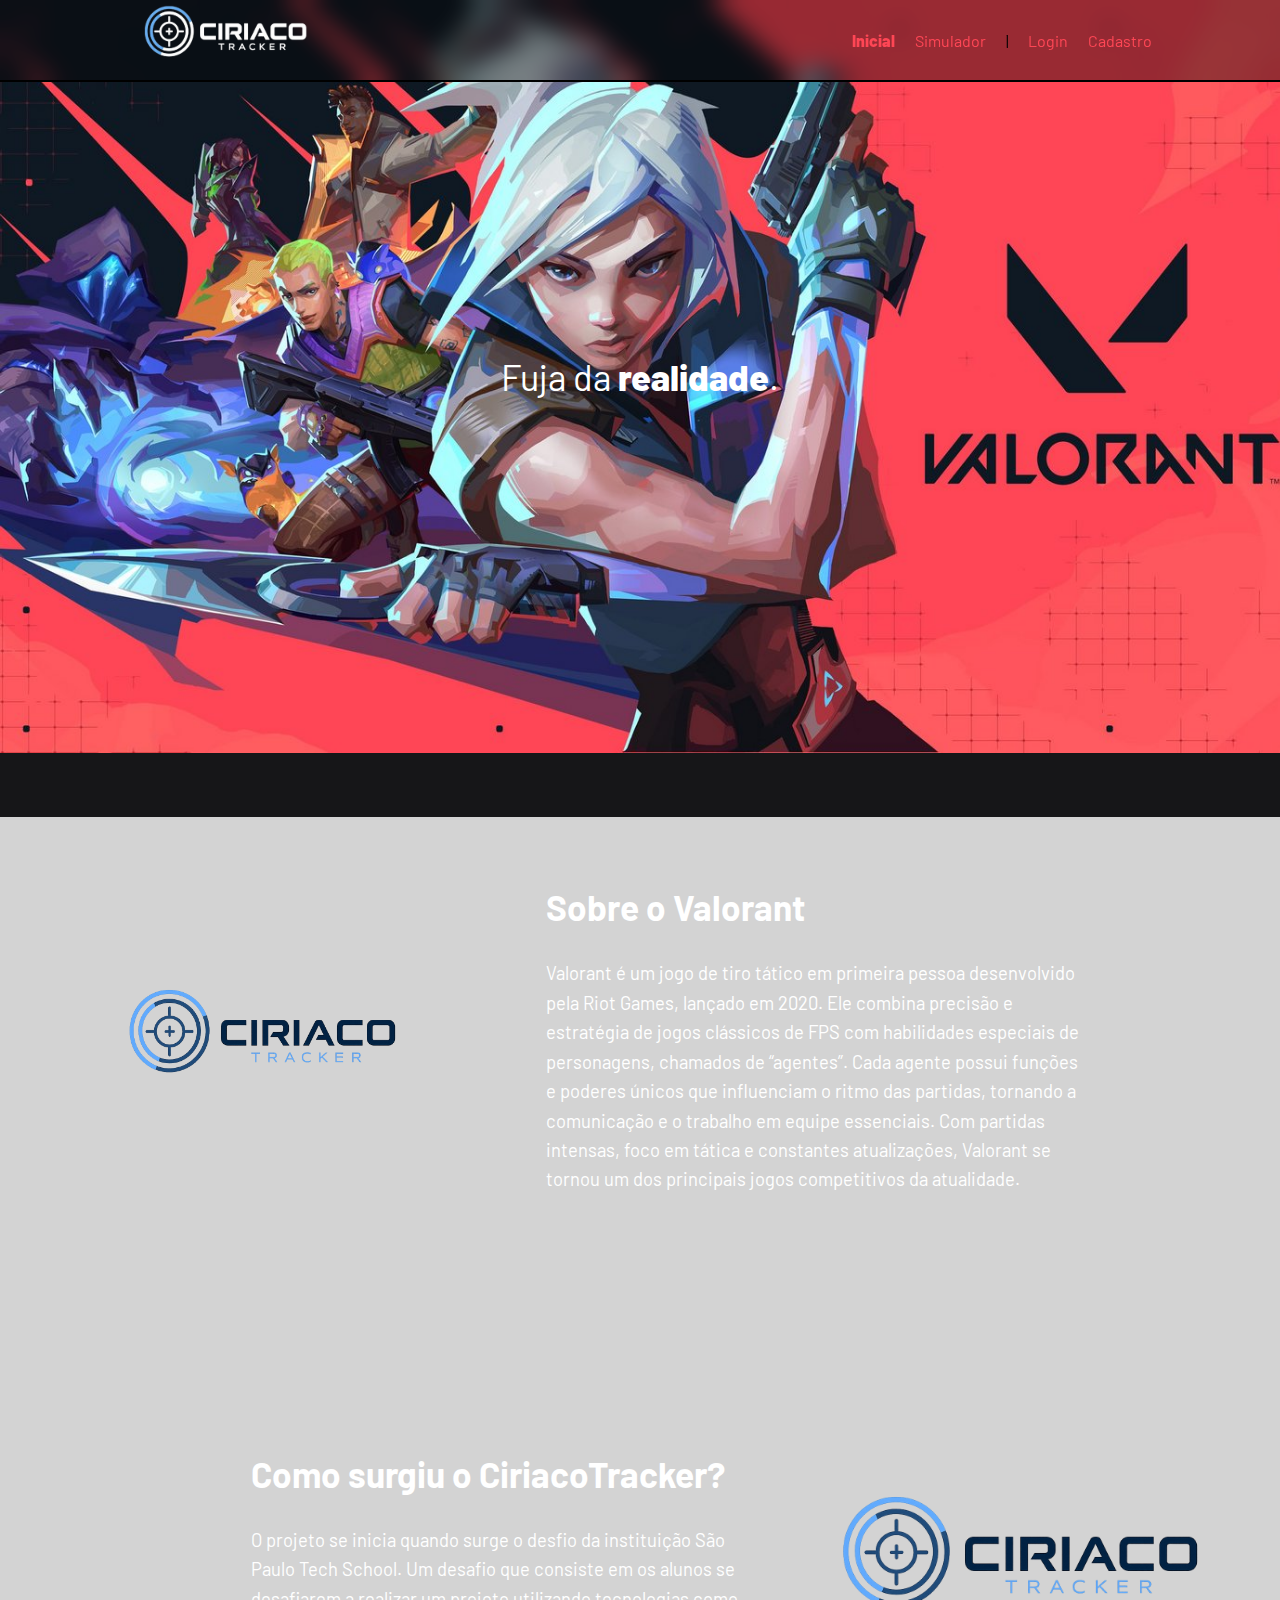
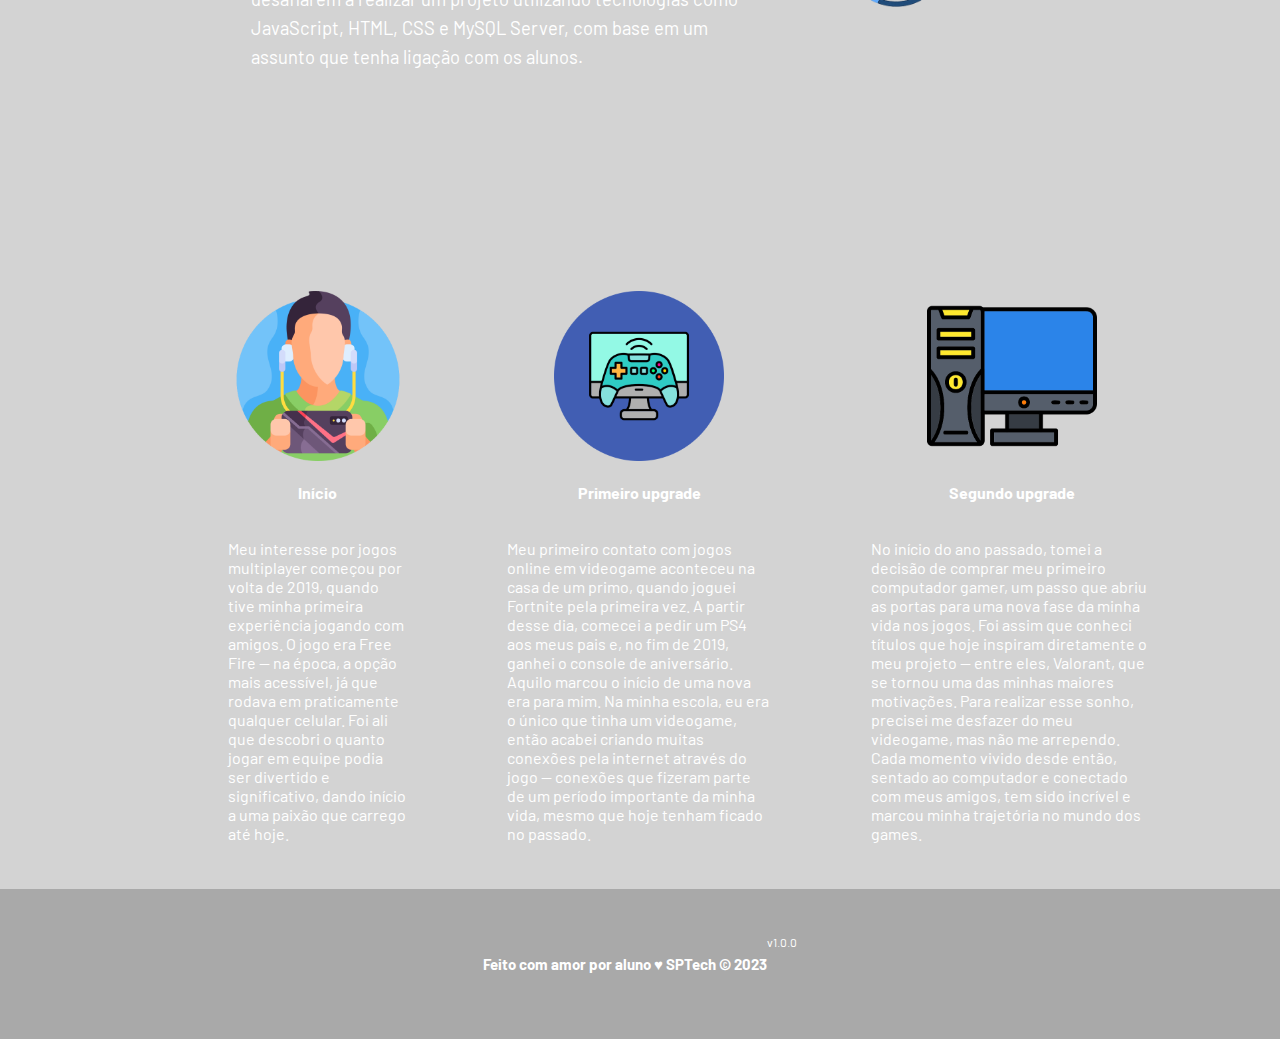
<file: Projeto/web-data-viz/public/index.html>
<!DOCTYPE html>
<html lang="en">

<head>
  <meta charset="UTF-8">
  <meta http-equiv="X-UA-Compatible" content="IE=edge">
  <meta name="viewport" content="width=device-width, initial-scale=1.0">

  <title>Ciriaco Tracker | Página Inicial</title>

  <script src="./js/sessao.js"></script>

  <link rel="stylesheet" href="./css/estilo.css">
  <link rel="icon" href="./assets/icon/tracker.png">
  <link rel="preconnect" href="https://fonts.gstatic.com">
</head>

<body>
  <div class="header">
    <div class="container">
      <h1 class="titulo"><img src="assets/imgs/logoBranco.png" width="200" height="200"></h1>
      <ul class="navbar">
        <li class="agora">
          <a href="#">Inicial</a>
        </li>
        <li>
          <a href="simulador.html">Simulador</a>
        </li>
        <li>|</li>
        <li>
          <a href="login.html">Login</a>
        </li>
        <li>
          <a href="cadastro.html">Cadastro</a>
        </li>
      </ul>
    </div>
  </div>

  <div class="banner">
    <div class="container">
      <p>Fuja da  <span>realidade</span>.</p>
    </div>
  </div>

  <div class="social">
    <section class="container2" id="sobre">
      <div class="img2">
        <img src="assets/imgs/logoFinal.png" alt="Logo Tracker">
      </div>
      <div class="sobre-valorant">
        <h2>Sobre o Valorant</h2>
        <p>Valorant é um jogo de tiro tático em primeira pessoa desenvolvido pela Riot Games, lançado em 2020. Ele combina precisão e estratégia de jogos clássicos de FPS com habilidades especiais de personagens, chamados de “agentes”. Cada agente possui funções e poderes únicos que influenciam o ritmo das partidas, tornando a comunicação e o trabalho em equipe essenciais. Com partidas intensas, foco em tática e constantes atualizações, Valorant se tornou um dos principais jogos competitivos da atualidade.</p>
      </div>
    </section>
    <section class="container3" >
            <div class="img3">
                <img src="assets/imgs/logoFinal.png" alt="Logo Tracker">
            </div>
            <div class="sobre-tracker">
                <h2>Como surgiu o CiriacoTracker?</h2>
                <p>O projeto se inicia quando surge o desfio da instituição São Paulo Tech School. Um desafio que consiste em os alunos se desafiarem a realizar um projeto utilizando tecnologias como JavaScript, HTML, CSS e MySQL Server, com base em um assunto que tenha ligação com os alunos.</p>
            </div>
        </section>
    <div class="container">
      <div class="boxes">
        <div class="box">
          <img src="assets/imgs/jogador.png">
          <h4>Início</h4>
          <p>Meu interesse por jogos multiplayer começou por volta de 2019, quando tive minha primeira experiência jogando com amigos. O jogo era Free Fire — na época, a opção mais acessível, já que rodava em praticamente qualquer celular. Foi ali que descobri o quanto jogar em equipe podia ser divertido e significativo, dando início a uma paixão que carrego até hoje.</p>
        </div>
        <div class="box">
          <img src="assets/imgs/videogame.png">
          <h4>Primeiro upgrade</h4>
          <p>Meu primeiro contato com jogos online em videogame aconteceu na casa de um primo, quando joguei Fortnite pela primeira vez. A partir desse dia, comecei a pedir um PS4 aos meus pais e, no fim de 2019, ganhei o console de aniversário. Aquilo marcou o início de uma nova era para mim. Na minha escola, eu era o único que tinha um videogame, então acabei criando muitas conexões pela internet através do jogo — conexões que fizeram parte de um período importante da minha vida, mesmo que hoje tenham ficado no passado.</p>
        </div>
        <div class="box">
          <img src="assets/imgs/gaming-pc.png">
          <h4>Segundo upgrade</h4>
          <p>No início do ano passado, tomei a decisão de comprar meu primeiro computador gamer, um passo que abriu as portas para uma nova fase da minha vida nos jogos. Foi assim que conheci títulos que hoje inspiram diretamente o meu projeto — entre eles, Valorant, que se tornou uma das minhas maiores motivações. Para realizar esse sonho, precisei me desfazer do meu videogame, mas não me arrependo. Cada momento vivido desde então, sentado ao computador e conectado com meus amigos, tem sido incrível e marcou minha trajetória no mundo dos games.</p>
        </div>
      </div>
    </div>
  </div>

  <div class="footer">
    <div class="container">
      <h4>Feito com amor por aluno &hearts; SPTech &copy; 2023</h4>
      <span class="version">v1.0.0</span>
    </div>
  </div>
</body>

</html>
</file>
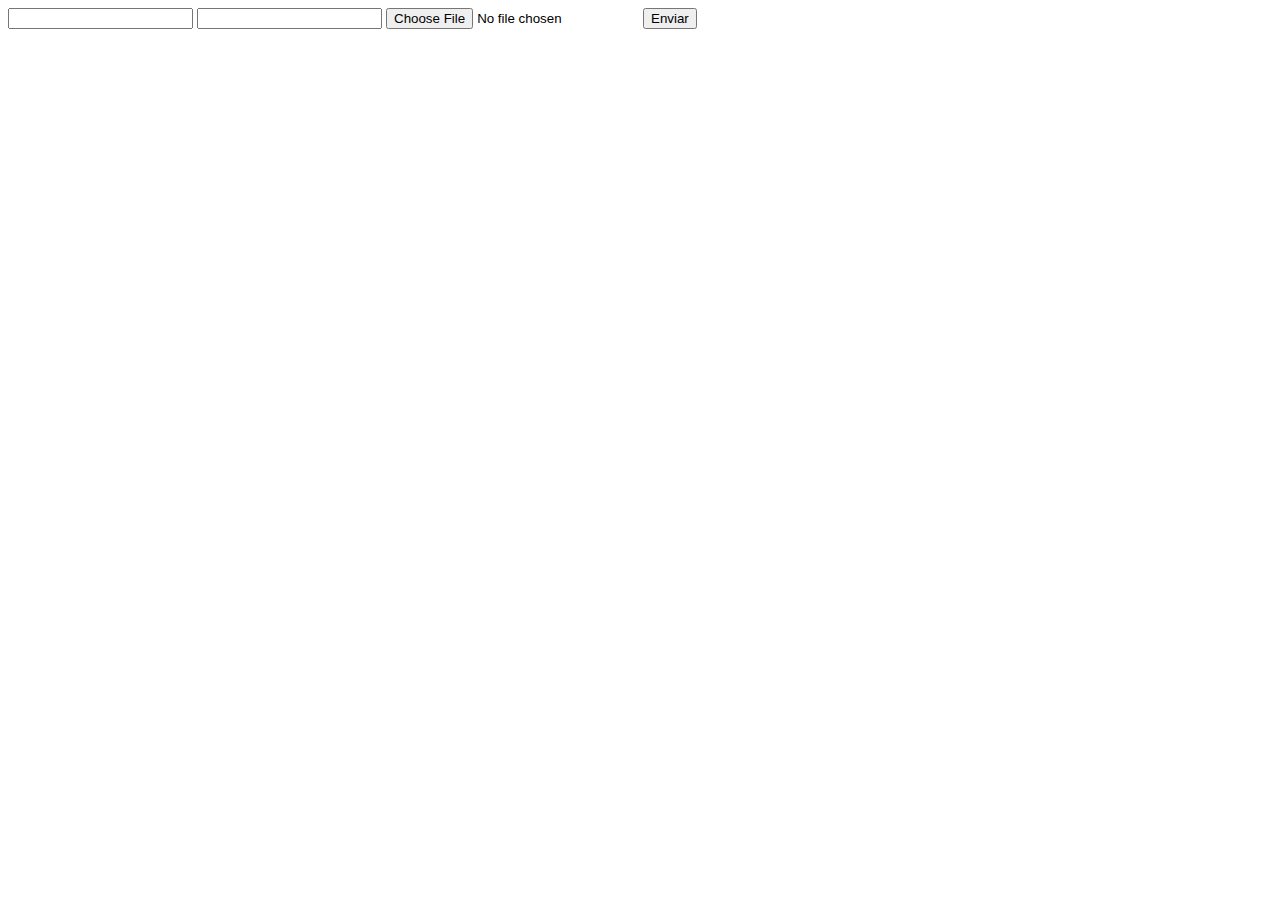
<file: Projeto/web-data-viz/DOCUMENTOS_DE_APOIO/exemplo_de_upload_de_arquivo/public/index.html>
<!DOCTYPE html>
<html lang="en">

<head>
  <meta charset="UTF-8">
  <meta http-equiv="X-UA-Compatible" content="IE=edge">
  <meta name="viewport" content="width=device-width, initial-scale=1.0">
  <title>Upload</title>
</head>

<body>

  <div>
    <input name="nome" id="nome" type="text" />
    <input name="email" id="email" type="url" />
    <input name="foto" id="foto" type="file" />
    <button onclick="enviar()">Enviar</button>
  </div>

  <div id="container"></div>
</body>

</html>

<script>
  function enviar() {
    const formData = new FormData();
    formData.append('foto', foto.files[0])
    formData.append('nome', nome.value)
    formData.append('email', email.value)

    fetch("/usuarios/cadastro", {
      method: "POST",
      body: formData
    })
      .then(res => {
        window.location = "./perfil.html"
      })
      .catch(err => {
        console.log(err);
      })
  }
</script>
</file>
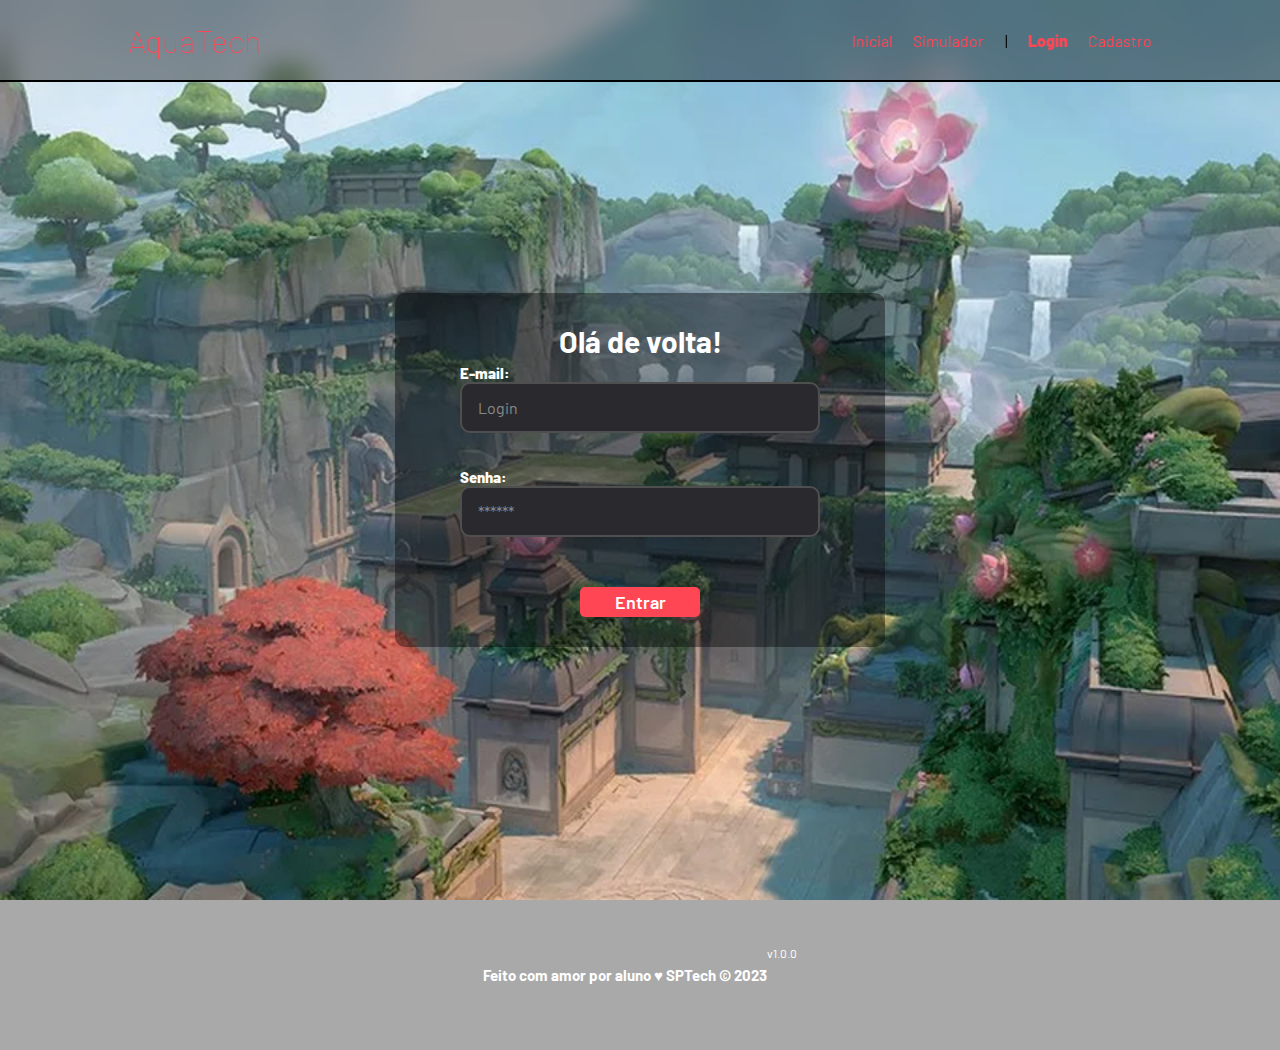
<file: Projeto/web-data-viz/public/login.html>
<!DOCTYPE html>
<html lang="pt-br">

<head>
    <meta charset="UTF-8">
    <meta http-equiv="X-UA-Compatible" content="IE=edge">
    <meta name="viewport" content="width=device-width, initial-scale=1.0">

    <title>AquaTech | Login</title>

    <script src="./js/sessao.js"></script>

    <link rel="stylesheet" href="./css/estilo.css">
    <link rel="icon" href="./assets/icon/favicon2.ico">
    <link rel="preconnect" href="https://fonts.gstatic.com">
</head>

<body>

    <!--Header-->

    <div class="header">
        <div class="container">
            <h1 class="titulo">AquaTech</h1>
            <ul class="navbar">
                <li>
                    <a href="index.html">Inicial</a>
                </li>
                <li>
                    <a href="simulador.html">Simulador</a>
                </li>
                <li>|</li>
                <li class="agora">
                    <a href="#">Login</a>
                </li>
                <li>
                    <a href="cadastro.html">Cadastro</a>
                </li>
            </ul>
        </div>
    </div>


    <div class="login">
        <div class="alerta_erro">
            <div class="card_erro" id="cardErro">
                <span id="mensagem_erro"></span>
            </div>
        </div>
        <div class="container">
            <div class="card card-login">
                <h2>Olá de volta!</h2>
                <div class="formulario">
                    <div class="campo">
                        <span>E-mail:</span>
                        <input id="email_input" type="text" placeholder="Login">
                    </div>
                    <div class="campo">
                        <span>Senha:</span>
                        <input id="senha_input" type="password" placeholder="******">
                    </div>
                    <button class="botao" onclick="entrar()">Entrar</button>
                </div>

                <div id="div_aguardar" class="loading-div">
                    <img src="./assets/circle-loading.gif" id="loading-gif">
                </div>

                <div id="div_erros_login"></div>
            </div>
        </div>
    </div>

    <!--footer inicio-->
    <div class="footer">
        <div class="container">
            <h4>Feito com amor por aluno &hearts; SPTech &copy; 2023</h4>
            <span class="version">v1.0.0</span>
        </div>
    </div>
    <!--footer fim-->

</body>

</html>

<script>


    function entrar() {
        aguardar();

        var emailVar = email_input.value;
        var senhaVar = senha_input.value;

        if (emailVar == "" || senhaVar == "") {
            cardErro.style.display = "block"
            mensagem_erro.innerHTML = "(Mensagem de erro para todos os campos em branco)";
            finalizarAguardar();
            return false;
        }
        else {
            setInterval(sumirMensagem, 5000)
        }

        console.log("FORM LOGIN: ", emailVar);
        console.log("FORM SENHA: ", senhaVar);

        fetch("/usuarios/autenticar", {
            method: "POST",
            headers: {
                "Content-Type": "application/json"
            },
            body: JSON.stringify({
                emailServer: emailVar,
                senhaServer: senhaVar
            })
        }).then(function (resposta) {
            console.log("ESTOU NO THEN DO entrar()!")

            if (resposta.ok) {
                console.log(resposta);

                resposta.json().then(json => {
                    console.log(json);
                    console.log(JSON.stringify(json));
                    sessionStorage.EMAIL_USUARIO = json.email;
                    sessionStorage.NOME_USUARIO = json.nome;
                    sessionStorage.ID_USUARIO = json.id;
                    sessionStorage.AQUARIOS = JSON.stringify(json.aquarios)

                    setTimeout(function () {
                        window.location = "./dashboard/cards.html";
                    }, 1000); // apenas para exibir o loading

                });

            } else {

                console.log("Houve um erro ao tentar realizar o login!");

                resposta.text().then(texto => {
                    console.error(texto);
                    finalizarAguardar(texto);
                });
            }

        }).catch(function (erro) {
            console.log(erro);
        })

        return false;
    }

    function sumirMensagem() {
        cardErro.style.display = "none"
    }

</script>
</file>
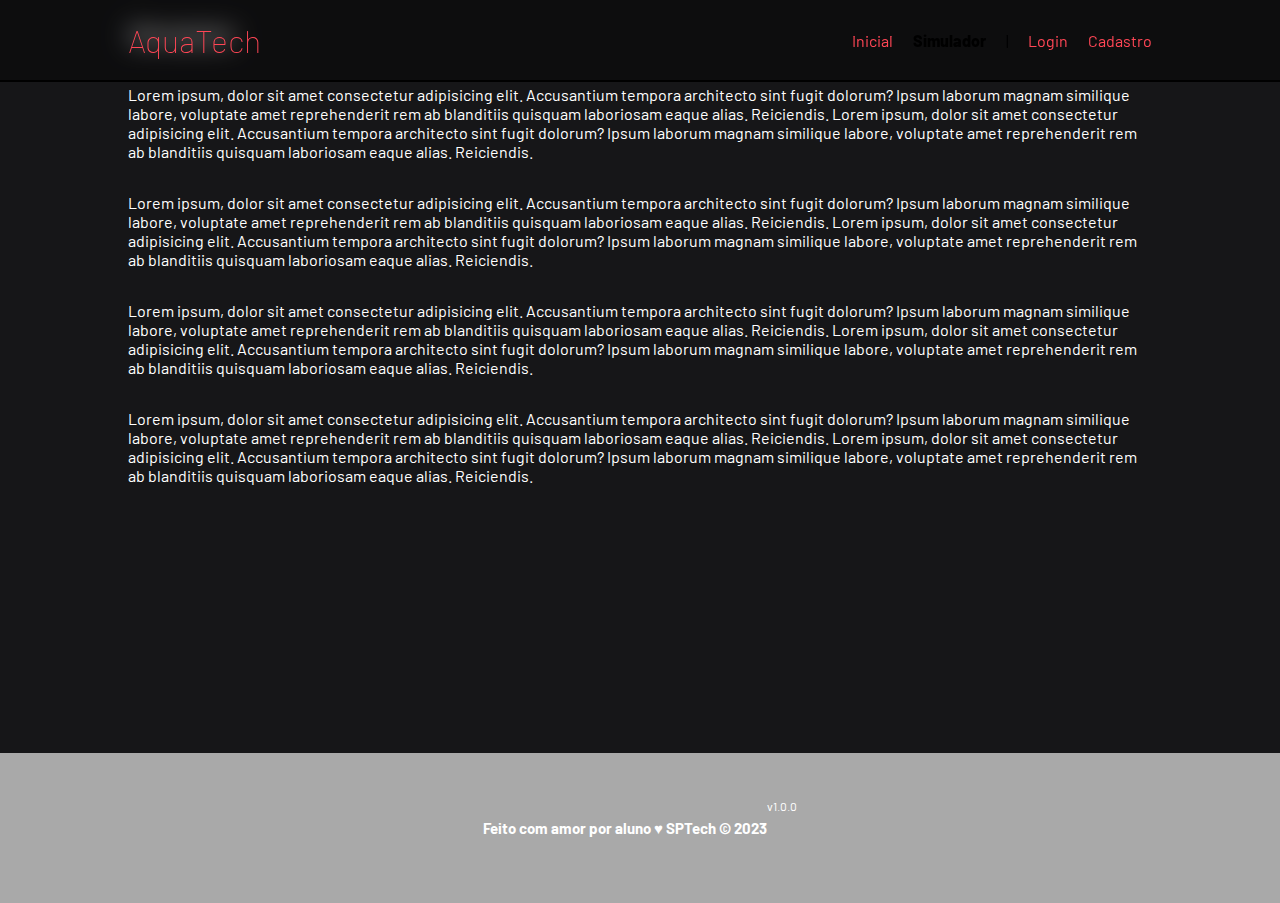
<file: Projeto/web-data-viz/public/simulador.html>
<!DOCTYPE html>
<html lang="pt-br">

<head>
    <meta charset="UTF-8">
    <meta http-equiv="X-UA-Compatible" content="IE=edge">
    <meta name="viewport" content="width=device-width, initial-scale=1.0">

    <title>AquaTech | Simulador</title>

    <script src="./js/sessao.js"></script>

    <link rel="stylesheet" href="./css/estilo.css">
    <link rel="icon" href="./assets/icon/favicon2.ico">
    <link rel="preconnect" href="https://fonts.gstatic.com">
</head>

<body>

    <!--header inicio-->
    <div class="header">
        <div class="container">
            <h1 class="titulo">AquaTech</h1>
            <ul class="navbar">
                <li>
                    <a href="./index.html">Inicial</a>
                </li>
                <li class="agora">Simulador</li>
                <li>|</li>
                <li>
                    <a href="./login.html">Login</a>
                </li>
                <li>
                    <a href="./login.html">Cadastro</a>
                </li>
            </ul>
        </div>
    </div>


    <!-- simulador inicio -->
    <div class="simulador">
        <div class="container">
            <h2>Simulador</h2>
            <p>Lorem ipsum, dolor sit amet consectetur adipisicing elit. Accusantium tempora architecto sint fugit
                dolorum? Ipsum laborum magnam similique labore, voluptate amet reprehenderit rem ab blanditiis quisquam
                laboriosam eaque alias. Reiciendis. Lorem ipsum, dolor sit amet consectetur adipisicing elit.
                Accusantium tempora architecto sint fugit dolorum? Ipsum laborum magnam similique labore, voluptate amet
                reprehenderit rem ab blanditiis quisquam laboriosam eaque alias. Reiciendis.</p>
            <p>Lorem ipsum, dolor sit amet consectetur adipisicing elit. Accusantium tempora architecto sint fugit
                dolorum? Ipsum laborum magnam similique labore, voluptate amet reprehenderit rem ab blanditiis quisquam
                laboriosam eaque alias. Reiciendis. Lorem ipsum, dolor sit amet consectetur adipisicing elit.
                Accusantium tempora architecto sint fugit dolorum? Ipsum laborum magnam similique labore, voluptate amet
                reprehenderit rem ab blanditiis quisquam laboriosam eaque alias. Reiciendis.</p>
            <p>Lorem ipsum, dolor sit amet consectetur adipisicing elit. Accusantium tempora architecto sint fugit
                dolorum? Ipsum laborum magnam similique labore, voluptate amet reprehenderit rem ab blanditiis quisquam
                laboriosam eaque alias. Reiciendis. Lorem ipsum, dolor sit amet consectetur adipisicing elit.
                Accusantium tempora architecto sint fugit dolorum? Ipsum laborum magnam similique labore, voluptate amet
                reprehenderit rem ab blanditiis quisquam laboriosam eaque alias. Reiciendis.</p>
            <p>Lorem ipsum, dolor sit amet consectetur adipisicing elit. Accusantium tempora architecto sint fugit
                dolorum? Ipsum laborum magnam similique labore, voluptate amet reprehenderit rem ab blanditiis quisquam
                laboriosam eaque alias. Reiciendis. Lorem ipsum, dolor sit amet consectetur adipisicing elit.
                Accusantium tempora architecto sint fugit dolorum? Ipsum laborum magnam similique labore, voluptate amet
                reprehenderit rem ab blanditiis quisquam laboriosam eaque alias. Reiciendis.</p>

        </div>
    </div>
    <!-- simulador fim -->

    <!--footer inicio-->
    <div class="footer">
        <div class="container">
            <h4>Feito com amor por aluno &hearts; SPTech &copy; 2023</h4>
            <span class="version">v1.0.0</span>
        </div>
    </div>
    <!--footer fim-->


</body>

</html>
</file>
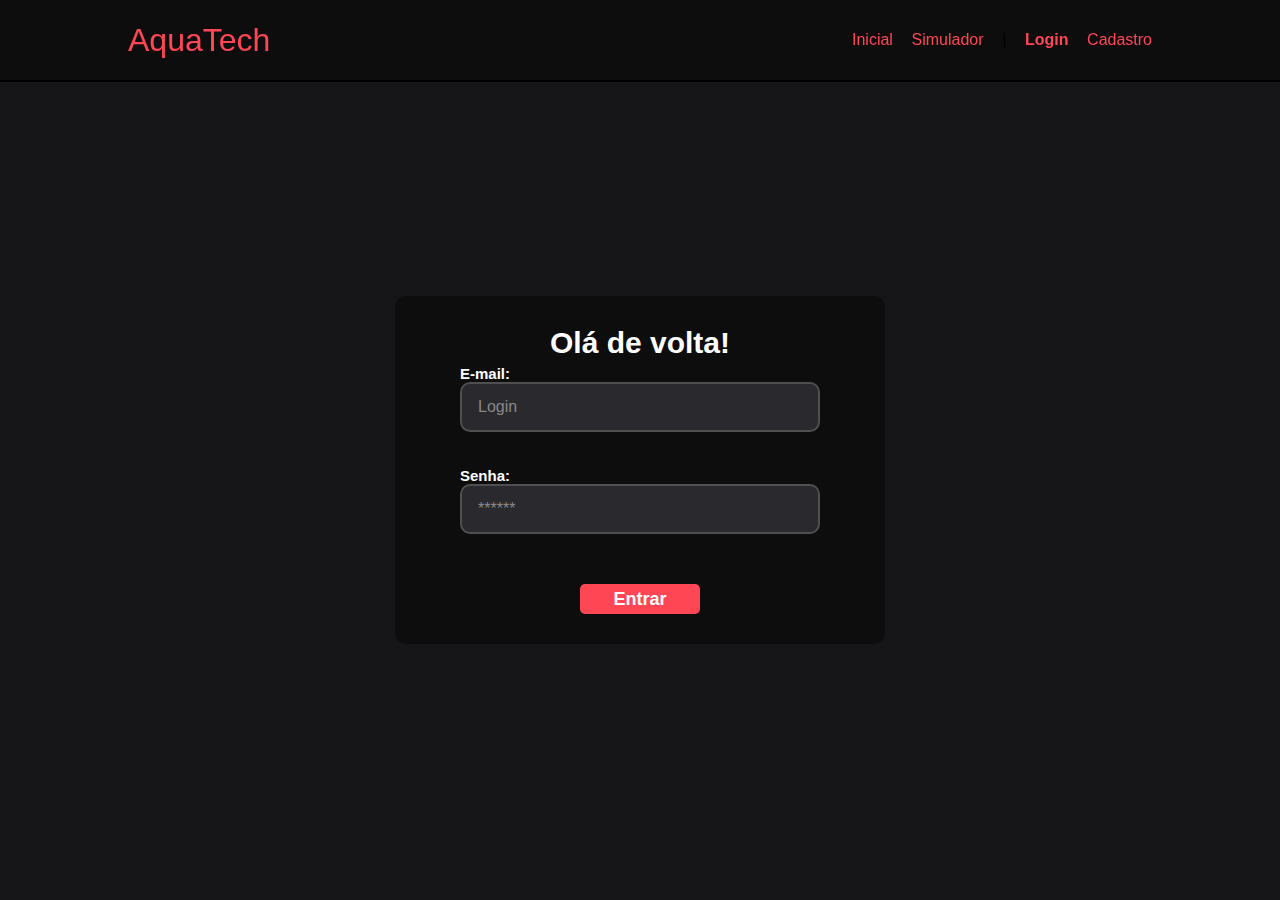
<file: Projeto/web-data-viz/public/dashboard/cards.html>
<!DOCTYPE html>
<html lang="pt-br">

<head>
    <link rel="shortcut icon" href="../assets/icon/favicon2.ico" type="image/x-icon">
    <meta charset="UTF-8">
    <meta http-equiv="X-UA-Compatible" content="IE=edge">
    <meta name="viewport" content="width=device-width, initial-scale=1.0">
    <title>AquaTech | Tempo Real</title>


    <link rel="stylesheet" href="./../css/dashboards.css">
    <link rel="stylesheet" href="./../css/estilo.css" />

    <script src="../js/sessao.js"></script>
    <script src="../js/alerta.js"></script>
    <link rel="preconnect" href="https://fonts.gstatic.com">
    <link
        href="https://fonts.googleapis.com/css2?family=Exo+2:ital,wght@0,100;0,200;0,300;0,400;0,500;0,600;0,700;0,800;0,900;1,100;1,200;1,300;1,400;1,500;1,600;1,700;1,800;1,900&display=swap"
        rel="stylesheet">
</head>

<body onload="validarSessao(), exibirAquarios(),  atualizacaoPeriodica()">

    <div class="janela">

        <div class="header-left dash-header">

            <h1>AquaTech</h1>

            <div class="hello">
                <h3>Olá, <span id="b_usuario">usuário</span>!</h3>
            </div>

            <div class="btn-nav">
                <h3>Aquários</h3>
            </div>

            <div class="btn-nav-white">
                <a href="./dashboard.html">
                    <h3>Gráficos</h3>
                </a>
            </div>

            <div class="btn-nav-white">
                <a href="./mural.html">
                    <h3>Mural de Avisos</h3>
                </a>
            </div>

            <div class="btn-logout" onclick="limparSessao()">
                <h3>Sair</h3>
            </div>

        </div>

        <div class="dash">
            <div id="alerta">
            </div>
            <div class="area-parametros-alerta">
                <p class="titulo-legenda">
                    Legenda - Parâmetros para Alertas
                </p>
                <div class="parametros-alerta">
                    <div class="item-regua perigo-frio">
                        <p>Perigo</p>
                        <p>&lt;=5°C</p>
                    </div>
                    <div class="item-regua alerta-frio">
                        <p>Alerta</p>
                        <p>&lt;=10°C</p>
                    </div>
                    <div class="item-regua ideal">
                        <p>Ideal</p>
                        <p>20°C</p>
                    </div>
                    <div class="item-regua alerta-quente">
                        <p>Alerta</p>
                        <p>&gt;=22°C</p>
                    </div>
                    <div class="item-regua perigo-quente">
                        <p>Perigo</p>
                        <p>&gt;=23°C</p>
                    </div>
                </div>
            </div>

            <div class="cards" id="cardAquarios">

            </div>

        </div>

    </div>

</body>

<script>

    function exibirAquarios() {
        JSON.parse(sessionStorage.AQUARIOS).forEach(item => {
            document.getElementById("cardAquarios").innerHTML += `
                    <div class="card-aquario">
                        <div class="title-aquario">
                            <h1>${item.descricao}</h1>
                        </div>
                        <div class="desc-aquario">
                        <div class="temperatura">
                            <p id="temp_aquario_${item.id}">-°C</p>
                        </div>
                        <div class="cor-alerta" id="card_${item.id}"></div>
                    </div>
                    </div>
                    `
        });
    }

</script>

</html>
</file>
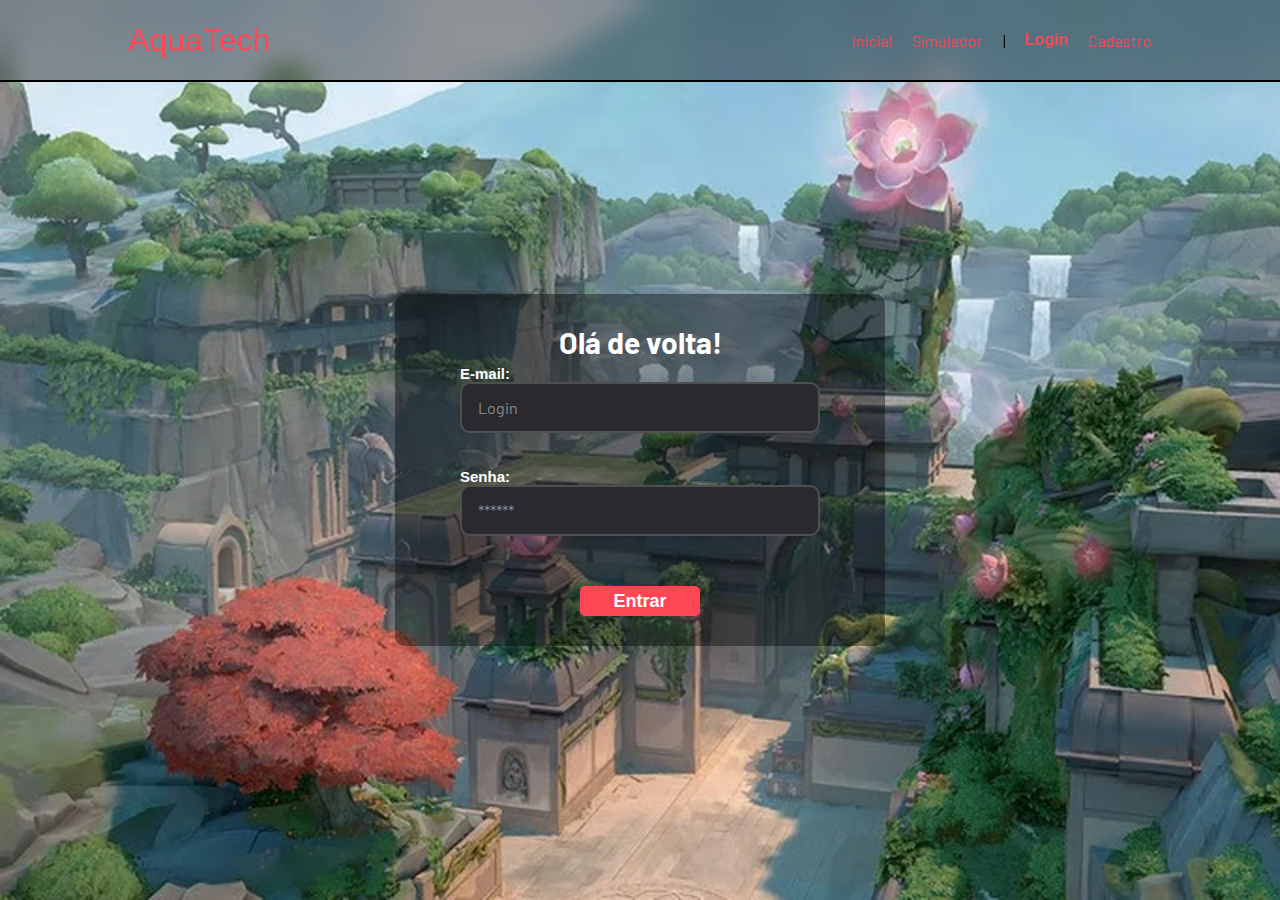
<file: Projeto/web-data-viz/public/dashboard/edicao-aviso.html>
<!DOCTYPE html>
<html lang="pt-br">

<head>
    <link rel="shortcut icon" href="../assets/icon/favicon2.ico" type="image/x-icon">
    <meta charset="UTF-8">
    <meta http-equiv="X-UA-Compatible" content="IE=edge">
    <meta name="viewport" content="width=device-width, initial-scale=1.0">
    <title>AquaTech | Página Inicial</title>

    
    <link rel="stylesheet" href="./../css/dashboards.css">
    <link rel="stylesheet" href="./../css/estilo.css" />
    <script src="../js/sessao.js"></script>

    <link rel="preconnect" href="https://fonts.gstatic.com">
    <link
        href="https://fonts.googleapis.com/css2?family=Exo+2:ital,wght@0,100;0,200;0,300;0,400;0,500;0,600;0,700;0,800;0,900;1,100;1,200;1,300;1,400;1,500;1,600;1,700;1,800;1,900&display=swap"
        rel="stylesheet">
</head>

<body onload="validarSessao(), listarInfosDeUm()" style="background-color: #161618;">
    <!-- <body onload="validarSessao()"> -->

    <div class="janela">


        <div class="header-left">

            <h1>AquaTech</h1>

            <div class="hello">
                <h3>Olá, <span id="b_usuario">usuário</span>!</h3>
            </div>

            <div class="btn-nav-white">
                <a href="cards.html">
                    <h3>Aquários</h3>
                </a>
            </div>

            <div class="btn-nav-white">
                <a href="./dashboard.html">
                    <h3>Gráficos</h3>
                </a>
            </div>

            <div class="btn-nav-white">
                <a href="./mural.html">
                    <h3>Mural de Avisos</h3>
                </a>
            </div>

            <div class="btn-logout" onclick="limparSessao()">
                <h3>Sair</h3>
            </div>

        </div>

        <div class="dash-right">

            <div class="avisos">
                <div class="container">
                    <h1>Editar um aviso</h1>
                    <div class="div-form">
                        <label>
                            ID:
                            <br>
                            <input id="input_id" maxlength="100" type="text" style="color: rgb(196, 196, 196)" disabled>
                        </label>
                        <label>
                            Autor:
                            <br>
                            <input id="input_nome" maxlength="100" type="text" style="color: rgb(196, 196, 196)"
                                disabled>
                        </label>
                        <label>
                            Título:
                            <br>
                            <input id="input_titulo" maxlength="100" type="text" style="color: rgb(196, 196, 196)"
                                disabled>
                        </label>
                        <br>
                        <label>
                            Descrição (máximo de 250 caracteres):
                            <br>
                            <textarea id="textarea_descricao" maxlength="250" rows="5"></textarea>
                        </label>
                        <br>
                        <button onclick="editar()">Editar</button>
                    </div>

                </div>
            </div>
        </div>
    </div>
</body>

</html>

<script>
    function listarInfosDeUm() {
        console.log("Criar função de trazer informações de post escolhido");
    }

    function editar() {
        fetch(`/avisos/editar/${sessionStorage.getItem("ID_POSTAGEM_EDITANDO")}`, {
            method: "PUT",
            headers: {
                "Content-Type": "application/json"
            },
            body: JSON.stringify({
                descricao: textarea_descricao.value
            })
        }).then(function (resposta) {

            if (resposta.ok) {
                window.alert("Post atualizado com sucesso pelo usuario de email: " + sessionStorage.getItem("EMAIL_USUARIO") + "!");
                window.location = "/dashboard/mural.html"
            } else if (resposta.status == 404) {
                window.alert("Deu 404!");
            } else {
                throw ("Houve um erro ao tentar realizar a postagem! Código da resposta: " + resposta.status);
            }
        }).catch(function (resposta) {
            console.log(`#ERRO: ${resposta}`);
        });
    }

</script>
</file>
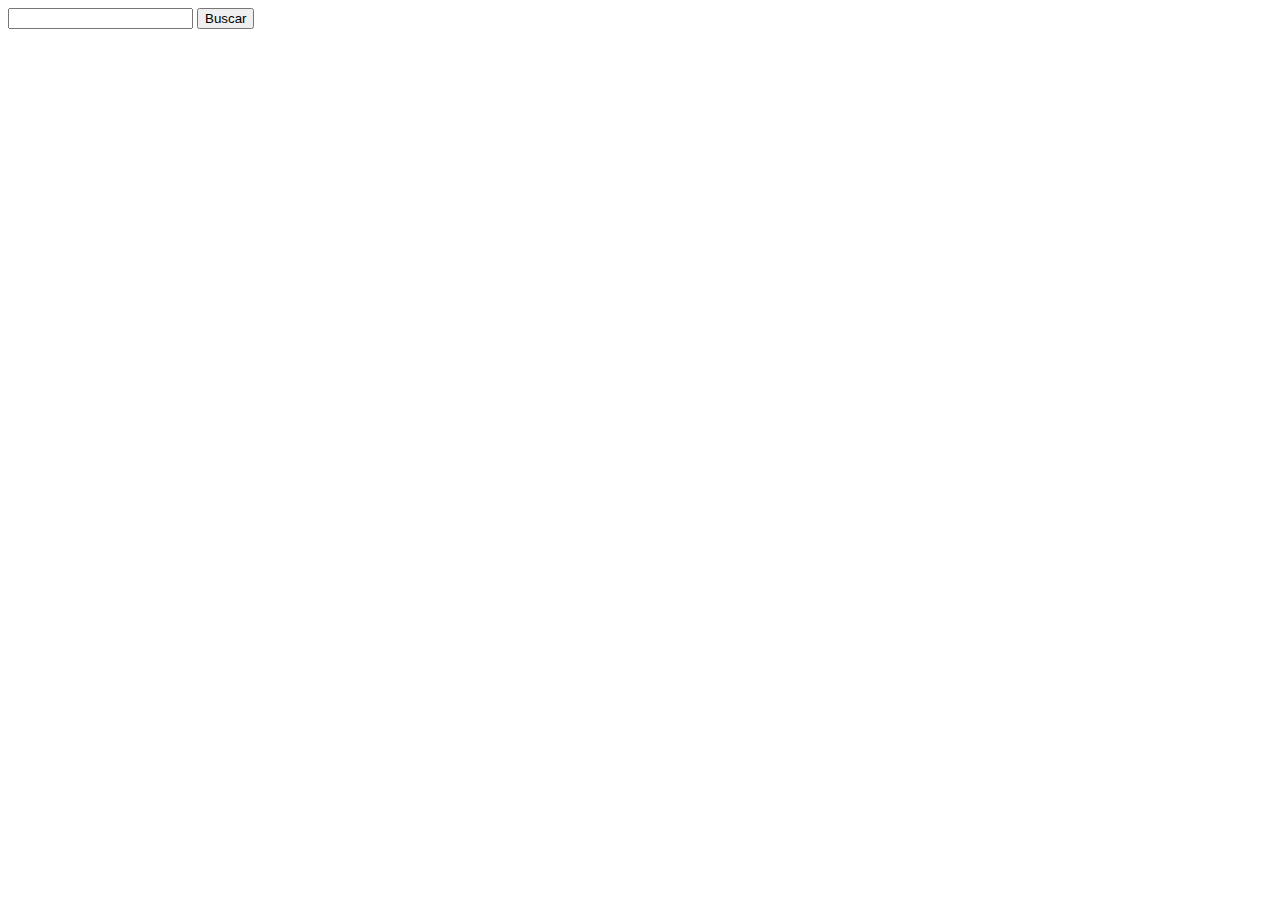
<file: Projeto/web-data-viz/DOCUMENTOS_DE_APOIO/exemplo_de_upload_de_arquivo/public/perfil.html>
<!DOCTYPE html>
<html lang="en">

<head>
  <meta charset="UTF-8">
  <meta http-equiv="X-UA-Compatible" content="IE=edge">
  <meta name="viewport" content="width=device-width, initial-scale=1.0">
  <title>Document</title>
</head>

<body>
  <input type="number" id="buscaInput">
  <button onclick="buscarPeloId()">Buscar</button>
  <div id="container">

  </div>
</body>

</html>

<script>
  function buscarPeloId() {
    fetch(`/usuarios/${buscaInput.value}`, {
      method: "GET"
    })
      .then(res => {
        res.json().then(json => {
          const usuario = json[0];
          container.innerHTML = `<div>
    <h1>${usuario.nome} - ${usuario.email}</h1>
    <img src='assets/${usuario.imagem_perfil}' alt="imagem de usuario">
  </div>`
        })
      })
      .catch(err => {
        console.log(err);
      })
  }
</script>
</file>
<file: Projeto/web-data-viz/public/css/estilo.css>
@import url('https://fonts.googleapis.com/css2?family=Barlow:ital,wght@0,100;0,200;0,300;0,400;0,500;0,600;0,700;0,800;0,900;1,100;1,200;1,300;1,400;1,500;1,600;1,700;1,800;1,900&display=swap');


body {
  margin: 0;
  padding: 0;
  font-family: 'Barlow', 'Segoe UI', 'Segoe UI', Tahoma, Geneva, Verdana, sans-serif;
  background-color: 	#D3D3D3;
}

:root {
  --tamanho-header: 80px;
  --tamanho-banner: calc(100vh - var(--tamanho-header) - var(--tamanho-footer) - 2px);
  --tamanho-simulador: calc(100vh - var(--tamanho-header) - var(--tamanho-footer) - 2px);
  --tamanho-login: calc(100vh - var(--tamanho-header) - var(--tamanho-footer) - 2px);
  --tamanho-footer: 65px;
}

.container {
  display: flex;
  width: 80%;
  margin: auto;
}
.header {
  position: fixed;
  width: 100%;
  background-color: rgba(0, 0, 0, 0.4);
  backdrop-filter: blur(1vw);
  height: var(--tamanho-header);
  border-bottom: 2px solid #000000;
}


.header .container {
  justify-content: space-between;
  align-items: center;
  height: 100%;
}

.header a {
  text-decoration: none;
  color: #FF4655;
}

.agora {
  font-weight: 800;
}

.navbar {
  width: 300px;
  display: flex;
  align-items: center;
  justify-content: space-between;
  list-style: none;
  color: #000;
}

.titulo {
  color: #FF4655;
  width: 10;
  font-weight: 100;
}

.header h1 {
  margin: 0;
}

/* BANNER */

.banner {
  height: var(--tamanho-banner);
  color: white;
  background-image: url('../assets/imgs/valorant.jpg');
  background-size: cover;
}

.banner .container {
  justify-content: center;
  align-items: center;
  height: 100%;
}

.banner .container p {
  width: 50%;
  margin: 0;
  padding: 0;
  font-size: 36px;
  text-align: center;
}

.banner .container span {
  font-weight: 800;
}

/* MISSÃO VISÃO VALORES */

.social {
  background-color: 	#D3D3D3;

}

.social .container {
  justify-content: center;
}

.box img {
  width: 170px;
}


.social .container .boxes {
  display: flex;
  justify-content: space-between;
  width: 100%;
  padding: 30px 0;
}


.social p {
  text-align: left;
}

.box {
  display: flex;
  flex-direction: column;
  align-items: center;
  margin-left: 100px;
}
.container2 {
    margin: 4rem auto;
    padding: 2.5rem 4vw;
    max-width: var(--max-content-width);
    display: flex;
    flex-direction: row;
    flex-wrap: wrap;
    justify-content: space-around;
    align-items: center;
    gap: 5vw;
    margin-right: 150px;
}
.container3 {
    margin: 4rem auto;
    padding: 2.5rem 4vw;
    max-width: var(--max-content-width);
    display: flex;
    flex-direction: row-reverse;
    flex-wrap: wrap;
    justify-content: space-around;
    align-items: center;
    gap: 5vw;
    margin-left: 200px;
}
.sobre-valorant,
.sobre-tracker {
    width: 50%;
    min-width: 300px;
    flex-grow: 1;
    display: flex;
    flex-direction: column;
    justify-content: center;
}


.sobre-valorant h2,
.sobre-tracker h2 {
    color: var(--main);
    font-size: clamp(1.8rem, 3.5vw, 2.2rem);
    font-weight: 700;
    margin-bottom: 0.8rem;
}

.sobre-valorant p,
.sobre-tracker p {
    font-size: clamp(1rem, 1.8vw, 1.15rem);
    font-weight: 400;
    line-height: 1.6;
}

.sobre-valorant h2, .sobre-valorant p {
    text-align: left;
}

.sobre-tracker h2, .sobre-tracker p {
    text-align: left;
}

.container2 .img2 {
    width: 40%;
    min-width: 200px;
    flex-grow: 1;
    margin: 0;
    display: flex;
    align-items: center;
    justify-content: center;
    flex-direction: row;
}
.container3 .img3 {
    width: 40%;
    min-width: 200px;
    flex-grow: 1;
    margin: 0;
    display: flex;
    align-items: center;
    justify-content: center;
    flex-direction: row-reverse;
}

.img2 img {
    width: 100%;
    max-width: 300px;
    height: auto;
}

.img3 img {
    width: 100%;
    max-width: 400px;
    height: auto;
}

/* FOOTER */

.footer {
  background-color: #A9A9A9;
  height: 150px;
  color: #fff;
  display: flex;
  font-size: 15px;
}

.footer .container {
  justify-content: center;
  text-align: center;
}

.footer .container .version {
  font-size: 12px;
}

/* LOGIN */

.login {
  height: 100vh;
  background-size: cover;
  background-image: url('../assets/imgs/lotusValorant.webp') ;
}

.login .container {
  justify-content: center;
  align-items: center;
  height: 100%;
}


.card {
 width: 450px;
    max-width: 90%;
    background-color: rgba(0, 0, 0, 0.4);
    border-radius: 10px;
    display: flex;
    align-items: center;
    justify-content: space-evenly;
    color: rgb(255, 255, 255);
    flex-direction: column;
    height: fit-content;
    padding: 30px 20px;
}

.card h2 {
  margin: 0;
  font-size: 30px;
}

.formulario {
  display: flex;
  height: 90%;
  width: 80%;
  justify-content: space-around;
  flex-direction: column;
}

.formulario span {
  font-size: 15px;
  font-weight: 800;
}

.formulario input {
  border: 2px solid #4F4F4F;
  text-align: center;
  border-radius: 10px;
  margin: 0;
}

.formulario select {
  border: 2px solid #FF4655;
  background-color: white;
  color: gray;
  height: 36px;
  text-align: center;
  border-radius: 10px;
  margin: 0;
}

.campo {
  display: flex;
  flex-direction: column;
  justify-content: start;
  padding: 5px 0;
}

.botao {
  cursor: pointer;
  font-family: "Barlow", sans-serif;
  border: 0;
  border-radius: 5px;
  font-weight: 600;
  font-size: 18px;
  color: #fff;
  background-color: #FF4655;
  width: 120px;
  height: 30px;
  align-self: center;
  margin-top: 20px;
}

.loading-div {
  width: 50px;
  display: none;
}

.loading-div img {
  height: 50px;
  width: 50px;
}

#div_erros_login {
  display: none
}

/* FORMULARIO */
/* pagina mural */

@import url('https://fonts.googleapis.com/css2?family=Barlow:ital,wght@0,100;0,200;0,300;0,400;0,500;0,600;0,700;0,800;0,900;1,100;1,200;1,300;1,400;1,500;1,600;1,700;1,800;1,900&display=swap');

/* ===== ESTILOS GLOBAIS ===== */
body {
  margin: 0;
  padding: 0;
  font-family: 'Barlow', 'Segoe UI', 'Segoe UI', Tahoma, Geneva, Verdana, sans-serif;
  background-color: #161618;
  color: white;
}

/* Classes de display utilitárias */
.display-none { display: none; }
.display-flex { display: flex; }
.display-block { display: block; }

/* ===== PÁGINA QUESTIONÁRIO ===== */
.janela {
  display: flex;
  min-height: 100vh;
}

/* Header lateral */
.header-left {
  position: fixed;
  top: 0;
  left: 0;
  z-index: 999;
  height: 100vh;
  width: 20%;
  display: flex;
  flex-direction: column;
  justify-content: space-evenly;
  align-items: center;
  border-right: 3px solid #FF4655;
  background-color: #212124;
  padding: 20px 0;
}

.header-left h1 {
  color: #FF4655;
  margin: 0;
  text-align: center;
}

.header-left a {
  text-decoration: none;
  color: white;
  width: 100%;
  display: flex;
  justify-content: center;
}

/* Botões de navegação */
.btn-nav {
  width: 80%;
  color: white;
  background-color: #FF4655;
  border-radius: 5px;
  text-align: center;
  padding: 15px 5%;
  cursor: pointer;
  transition: all 0.3s ease;
}

.btn-nav:hover {
  background-color: #e63e4c;
  transform: translateY(-2px);
}

.btn-nav h3,
.btn-logout h3 {
  margin: 0;
  padding: 0;
  font-size: 16px;
}

.btn-nav-white {
  width: 80%;
  background-color: white;
  border: 3px solid #FF4655;
  border-radius: 5px;
  text-align: center;
  padding: 12px 5%;
  cursor: pointer;
  transition: all 0.3s ease;
}

.btn-nav-white:hover {
  background-color: #f8f8f8;
  transform: translateY(-2px);
}

.btn-nav-white h3 {
  color: #FF4655;
  padding: 0;
  margin: 0;
  font-size: 16px;
}

.btn-logout {
  width: 60%;
  background-color: #FF4655;
  color: white;
  border-radius: 10px;
  text-align: center;
  padding: 12px 15px;
  margin-bottom: 50px;
  cursor: pointer;
  transition: all 0.3s ease;
  border: none;
  font-family: 'Barlow', sans-serif;
  font-size: 16px;
  font-weight: 600;
}

.btn-logout:hover {
  background-color: #e3b062;
  transform: translateY(-2px);
}

/* Área principal do questionário */
.dash-right {
  width: 80%;
  position: relative;
  top: 0;
  left: 20%;
  background-color: #161618;
  min-height: 100vh;
  overflow: auto;
  padding: 40px 0;
}

.questionario-partidas {
  width: 100%;
  display: flex;
  justify-content: center;
  align-items: flex-start;
  min-height: 100vh;
}

.questionario-partidas .container {
  width: 90%;
  max-width: 600px;
  background-color: #212124;
  border-radius: 15px;
  padding: 40px;
  border: 2px solid #FF4655;
  box-shadow: 0 8px 32px rgba(255, 70, 85, 0.1);
}

.formulario__titulo {
  color: #e3b062;
  text-align: center;
  font-size: 32px;
  font-weight: 700;
  margin-bottom: 40px;
  text-transform: uppercase;
  letter-spacing: 1.5px;
  border-bottom: 3px solid #FF4655;
  padding-bottom: 15px;
}

/* ===== FORMULÁRIO ORGANIZADO ===== */
.formulario {
  display: flex;
  flex-direction: column;
  gap: 25px;
}

.formulario .tipo_campo {
  font-size: 18px;
  font-weight: 600;
  margin-bottom: 8px;
  color: #e3b062;
  display: block;
}

/* Grupos de campos organizados */
.campo-group {
  display: flex;
  flex-direction: column;
  margin-bottom: 5px;
}

.campo-row {
  display: flex;
  gap: 20px;
  margin-bottom: 25px;
}

.campo-row .campo-group {
  flex: 1;
  margin-bottom: 0;
}

/* Estilos dos inputs */
input, textarea, select {
  width: 100%;
  margin-bottom: 0;
  border: 2px solid #FF4655;
  padding: 14px 16px;
  text-align: left;
  border-radius: 8px;
  font-size: 16px;
  transition: all 0.3s ease;
  font-family: "Barlow", sans-serif;
  background-color: #2a2a2e;
  color: white;
  box-sizing: border-box;
}

input:focus, textarea:focus, select:focus {
  outline: none;
  border-color: #e63e4c;
  background-color: #333338;
  box-shadow: 0 0 0 3px rgba(255, 70, 85, 0.1);
}

input::placeholder, textarea::placeholder {
  color: #888;
  text-align: left;
}

textarea {
  resize: vertical;
  min-height: 100px;
  font-family: "Barlow", sans-serif;
}

select {
  cursor: pointer;
  appearance: none;
  background-repeat: no-repeat;
  background-position: right 16px center;
  background-size: 12px;
}

/* Botão de enviar */
.btn {
  font-family: "Barlow", sans-serif;
  border: none;
  border-radius: 8px;
  font-weight: 600;
  font-size: 18px;
  padding: 16px 30px;
  color: white;
  background-color: #FF4655;
  width: 100%;
  margin-top: 20px;
  cursor: pointer;
  transition: all 0.3s ease;
  text-transform: uppercase;
  letter-spacing: 1px;
}

.btn:hover {
  background-color: #e63e4c;
  transform: translateY(-2px);
  box-shadow: 0 6px 20px rgba(255, 70, 85, 0.3);
}

/* Loading */
.loading-div {
  width: 50px;
  margin: 20px auto;
  display: none;
}

.loading-div img {
  height: 50px;
  width: 50px;
}

/* Alertas e erros */
.alerta_erro {
  display: flex;
  justify-content: flex-end;
  margin-bottom: 20px;
}

.card_erro {
  display: none;
  background-color: #212124;
  color: white;
  width: 300px;
  position: fixed;
  top: 20px;
  right: 5%;
  border-radius: 8px;
  border: 2px solid #FF4655;
  padding: 20px;
  box-shadow: 0 4px 20px rgba(255, 70, 85, 0.3);
  z-index: 1000;
}

.card_erro #mensagem_erro {
  font-weight: 500;
  font-size: 16px;
  text-align: center;
  color: #e3b062;
}

/* ===== RESPONSIVIDADE ===== */
@media (max-width: 768px) {
  .header-left {
    width: 100%;
    height: auto;
    position: relative;
    flex-direction: row;
    padding: 15px;
    border-right: none;
    border-bottom: 3px solid #FF4655;
  }
  
  .dash-right {
    width: 100%;
    left: 0;
    padding: 20px;
  }
  
  .questionario-partidas .container {
    padding: 25px;
    margin: 20px 0;
  }
  
  .formulario__titulo {
    font-size: 24px;
    margin-bottom: 30px;
  }
  
  .campo-row {
    flex-direction: column;
    gap: 0;
  }
  
  .campo-row .campo-group {
    margin-bottom: 25px;
  }
  
  .btn-nav,
  .btn-nav-white {
    width: auto;
    padding: 10px 20px;
    margin: 0 5px;
  }
  
  .btn-logout {
    width: auto;
    padding: 10px 20px;
    margin-bottom: 0;
  }
}

@media (max-width: 480px) {
  .questionario-partidas .container {
    padding: 20px;
    margin: 10px;
  }
  
  .formulario__titulo {
    font-size: 20px;
  }
  
  .formulario .tipo_campo {
    font-size: 16px;
  }
  
  input, textarea, select {
    padding: 12px;
    font-size: 14px;
  }
}
/* SIMULADOR */

.simulador {
  color: white;
}

.simulador .container {
  flex-direction: column;
  overflow: scroll; 
  height: var(--tamanho-simulador);
}

/* ALERTA */

#alerta {
  position: absolute;
  right: 0;
  bottom: 0;
}

.mensagem-alarme {
  background-color: white;
  border-radius: 5px;
  width: 300px;
  height: 80px;
  margin: 10px;
  padding: 10px 0;
  display: flex;
  justify-content: space-evenly;
  align-items: center;
}

.mensagem-alarme h3 {
  font-size: 14px;
  margin: 0;
}

.mensagem-alarme .informacao {
  width: 66%;
}

.alarme-sino {
  width: 48px;
  height: 48px;
  animation-name: bell;
  animation-duration: 4s;
  background-image: url('https://cdn-icons-png.flaticon.com/512/1157/1157000.png');
  background-size: cover;
  animation-iteration-count: infinite;
}

@keyframes bell {
  0%   {transform: rotate(25deg)}
  25%  {transform: rotate(-25deg)}
  50%  {transform: rotate(25deg)}
  75%  {transform: rotate(-25deg)}
  100% {transform: rotate(25deg)}
}
</file>
<file: Projeto/web-data-viz/public/css/dashboards.css>
/* pagina mural */

@import url('https://fonts.googleapis.com/css2?family=Barlow:ital,wght@0,100;0,200;0,300;0,400;0,500;0,600;0,700;0,800;0,900;1,100;1,200;1,300;1,400;1,500;1,600;1,700;1,800;1,900&display=swap');

body {
  margin: 0;
  padding: 0;
  font-family: 'Barlow', 'Segoe UI', 'Segoe UI', Tahoma, Geneva, Verdana, sans-serif;
}

.label-captura {
  display: flex;
  justify-content: center;
}

.dash-right .avisos {
  width: 100%;
  color: rgb(216, 216, 216);
  font-family: 'Barlow', 'Segoe UI', 'Segoe UI', Tahoma, Geneva, Verdana, sans-serif;
}

.dash-right .avisos .container {
  display: flex;
  flex-direction: column;
  align-items: center;
}

.dash-right .avisos .container .div-form {
  width: 95%;
}

.dash-right .avisos .container .div-form #form_postagem {
  width: 95%;
}

.dash-right .avisos .div-form label {
  width: 95%;
}

.dash-right .avisos .div-form input {
  width: 95%;
  border-radius: 5px;
}

.dash-right .avisos .div-form textarea {
  width: 95%;
  border: 3px solid #e6005a;
  background-color: white;
  border-radius: 5px;
}

.dash-right .avisos .div-form button {
  cursor: pointer;
  font-family: 'Barlow', 'Segoe UI', 'Segoe UI', Tahoma, Geneva, Verdana, sans-serif;
  border: 0;
  border-radius: 5px;
  font-weight: 600;
  font-size: 18px;
  padding: 10px 15px;
  color: white;
  background-color: #e6005a;
  width: 120px;
}

.publicacao-btn-editar {
  cursor: pointer;
  font-family: 'Barlow', 'Segoe UI', 'Segoe UI', Tahoma, Geneva, Verdana, sans-serif;
  border: 0;
  border-radius: 5px;
  font-weight: 600;
  font-size: 14px;
  padding: 5px 8px;
  color: white;
  background-color: #e6005a;
  width: 80px;
}

.publicacao {
  display: flex;
  flex-wrap: wrap;
  align-content: stretch;
  flex-direction: column;
  justify-content: center;
  align-items: stretch;
  border-bottom: 3px solid #e6005a;
  padding: 20px;
}

.publicacao>*:not(:last-child) {
  padding: 0 0 10px 0;
}

.div-results {
  width: 100%;
}

.div-results .feed-container {
  background-color: #212124;
  border-radius: 5px;
  margin-bottom: 80px;
}

.div-buttons {
  display: flex;
  justify-content: flex-end;
}

.div-buttons>* {
  margin-left: 30px;
}

/* pagina graficos */

.dash-header {
  background-color: #212124;
}

.dash {
  width: 80%;
  position: relative;
  top: 0;
  left: 20%;
  background-color: #161618;
  height: 100vh;
  overflow: auto;
}

.area-parametros-alerta {
  /* border: 2px solid pink; */
  display: flex;
  flex-direction: column;
  width: 70%;
  margin: auto;
  margin-top: 10px;
  background-color: #212124;
}

.area-parametros-alerta .titulo-legenda {
  color: white;
  font-weight: 600;
  width: fit-content;
  margin: 10px 20px;
}

.parametros-alerta {
  display: flex;
  width: 100%;
}

.item-regua {
  width: 20%;
  text-align: center;
  height: 80px;
  display: flex;
  flex-direction: column;
  justify-content: center;
  align-self: center;
}

.item-regua p {
  margin: 0;
  font-weight: 500;
}

.item-regua p:nth-child(2) {
  font-weight: 800;
}

.perigo-frio {
  background-color: #5c6bc0;
}

.perigo-quente {
  background-color: #ff7043;
}

.alerta-frio {
  background-color: #42a5f5;
}

.alerta-quente {
  background-color: #ffee58;
}

.ideal {
  background-color: #9ccc65;
}

.cards {
  display: flex;
  flex-wrap: wrap;
  justify-content: center;
  height: 450px;
  width: 100%;
  align-items: center;
  color: white;
}

.card-aquario {
  margin: 2%;
  min-width: 40%;
  max-width: 50%;
  width: fit-content;
  flex-wrap: wrap;
  display: flex;
  /* text-align: center; */
  height: 180px;
  /* justify-content: right; */
  background-color: #212124;
  font-size: 20px;
}

.card-aquario h1 {
  width: fit-content;
}

.card-aquario p {
  margin: 0;
  font-size: 50px;
  font-weight: lighter;
  text-align: left;
}

.desc-aquario {
  display: flex;
  flex-direction: row;
  align-items: center;
  width: 100%;
}

.desc-aquario .cor-alerta {
  width: 30px;
}

.title-aquario {
  width: 100%;
}


.cards h1 {
  font-size: 22px;
  border-bottom: solid white 1px;
  text-align: left;
  font-weight: lighter;
  margin: 20px;
}

.temperatura,
.umidade {
  margin: 5px;
  margin-left: 20px;
  width: 75%;
}

.cor-alerta {
  width: 13%;
  height: 30%;
  border-radius: 50%;
  display: inline-block;
}

.btns-dash {
  display: flex;
  align-items: center;
  justify-content: center;
  margin-top: 30px;
  flex-wrap: wrap;
  padding: 0 30% 0 30%;
}

.graph {
  width: 70%;
  margin: auto;
  padding-top: 10px;
}

.tituloGraficos {
  color: rgb(216, 216, 216);
  display: flex;
  justify-content: center;
}

.btn-chart {
  font-family: 'Barlow', 'Segoe UI', 'Segoe UI', Tahoma, Geneva, Verdana, sans-serif;
  border: 0;
  font-weight: 600;
  font-size: 18px;
  padding: 10px 15px;
  color: #e6005a;
  background-color: white;
  margin: 5px;
  border-radius: 3px;
  cursor: pointer
}

.btn-pink {
  color: white;
  background-color: #e6005a;
}

.btn-white {
  color: #e6005a;
  background-color: white;

}

.label-captura {
  height: 80px;
}

.display-none {
  display: none;
}

.display-flex {
  display: flex;
}

.display-block {
  display: block;
}

canvas {
  width: 100% !important;
  height: 100% !important;
}

/* PAGINA DOS GRÁFICOS 2023 */

.janela {
  display: flex;
  /* width: 100vw; */
}

.header-left a {
  text-decoration: none;
  color: white;
}

.header-left {
  position: fixed;
  top: 0;
  left: 0;
  z-index: 999;
  height: 100vh;
  width: 20%;
  display: flex;
  flex-direction: column;
  justify-content: space-evenly;
  align-items: center;
  border-right: 3px solid #32b9cd;
  background-color: #212124;
}

.dash-right {
  display: flex;
  width: 70%;
  height: fit-content;
  background-color: #161618;
  position: relative;
  top: 0;
  left: 25%;
  height: 100vh;
  overflow: auto;
}

.header-left h1 {
  color: #32b9cd;
}

.hello {
  width: 100%;
  display: flex;
  justify-content: center;
}

.hello h3 {
  color: #e3b062;
  font-weight: 300;
  font-size: 1.2rem;
}

.hello h3 span {
  font-weight: 800;
}

.btn-nav {
  width: 40%;
  color: white;
  background-color: #e6005a;
  border-radius: 5px;
  text-align: center;
  padding: 2% 5%;
}

.btn-nav-white {
  width: 40%;
  background-color: white;
  border: 3px solid #e6005a;
  border-radius: 5px;
  text-align: center;
  padding: 2% 5%;
}

.btn-nav-white h3 {
  color: #e6005a;
  padding: 0;
  margin: 0;
}

.btn-nav h3,
.btn-logout h3 {
  margin: 0;
  padding: 0;
}

.btn-logout {
  margin: 0;
  padding: 0;
  width: 20%;
  background-color: #32b9cd;
  color: white;
  border-radius: 10px;
  text-align: center;
  padding: 10px 15px;
  margin-bottom: 100px;
  cursor: pointer;
}
</file>
